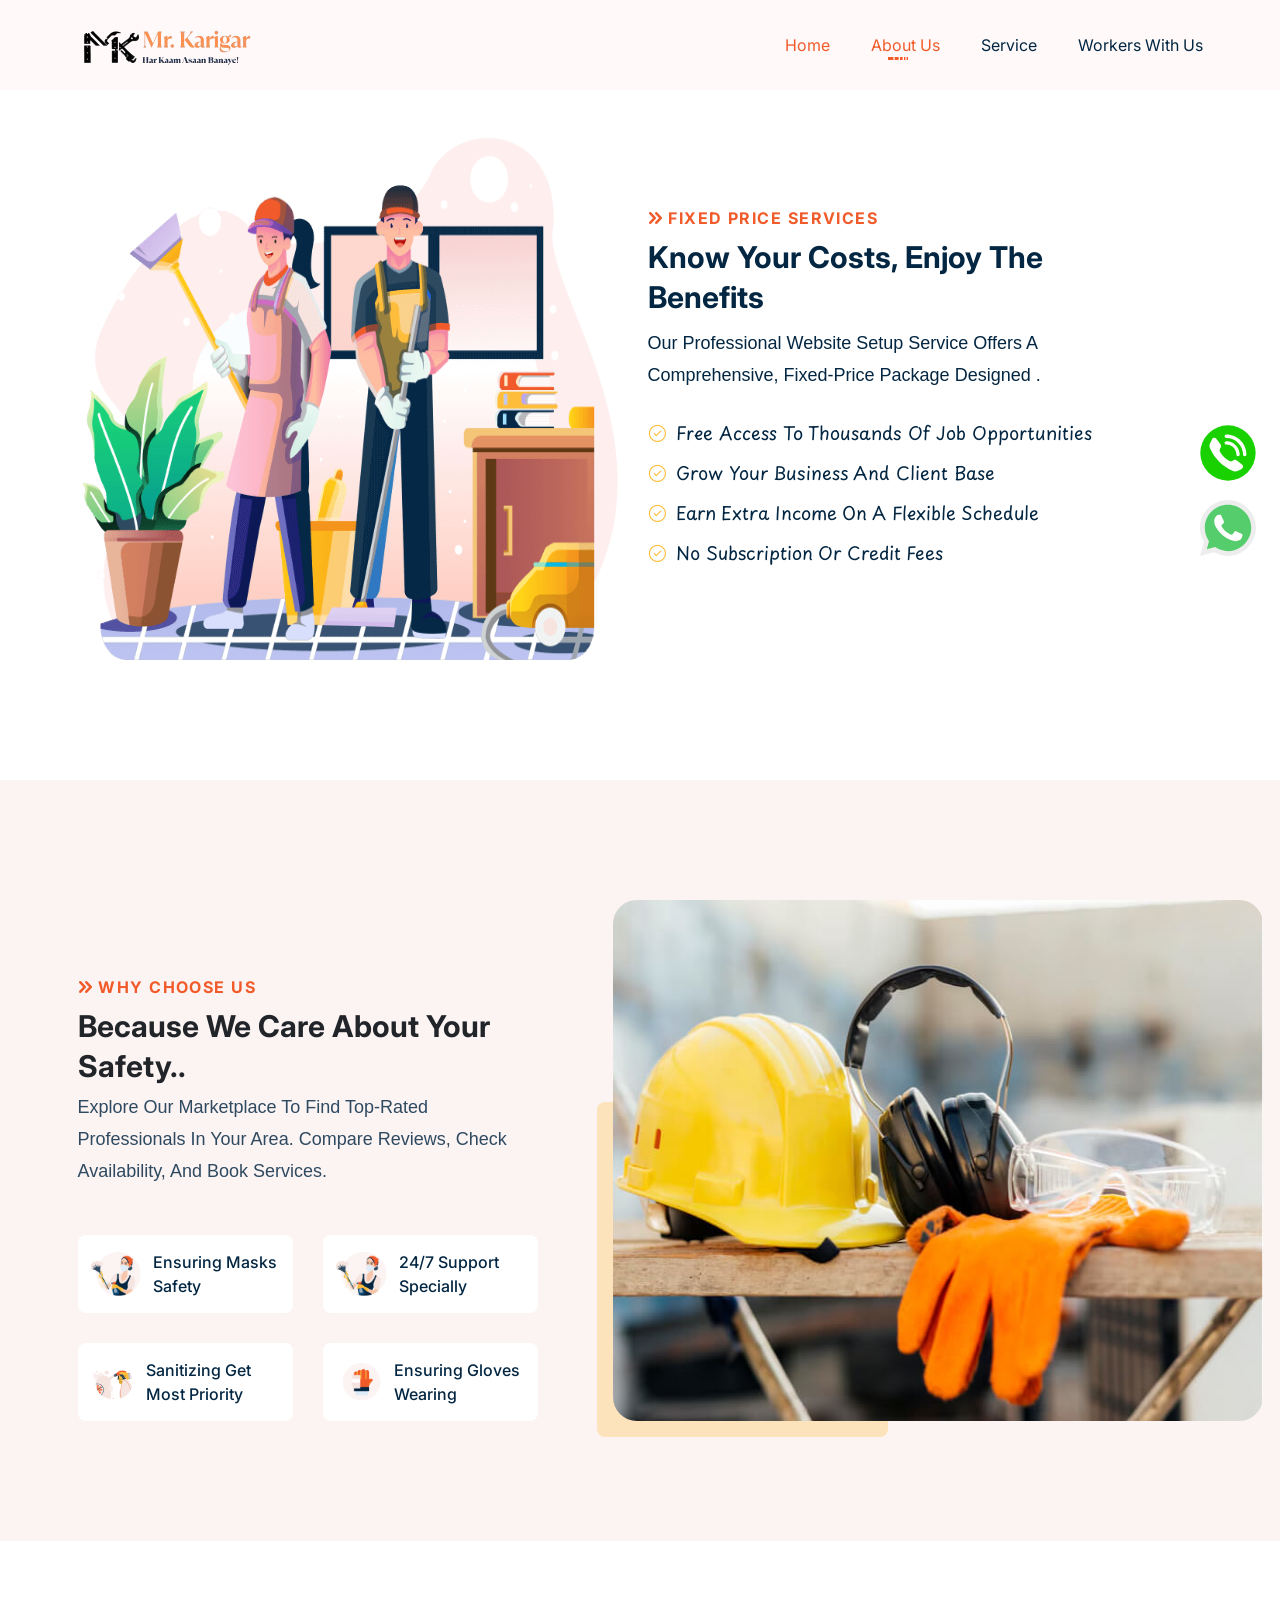
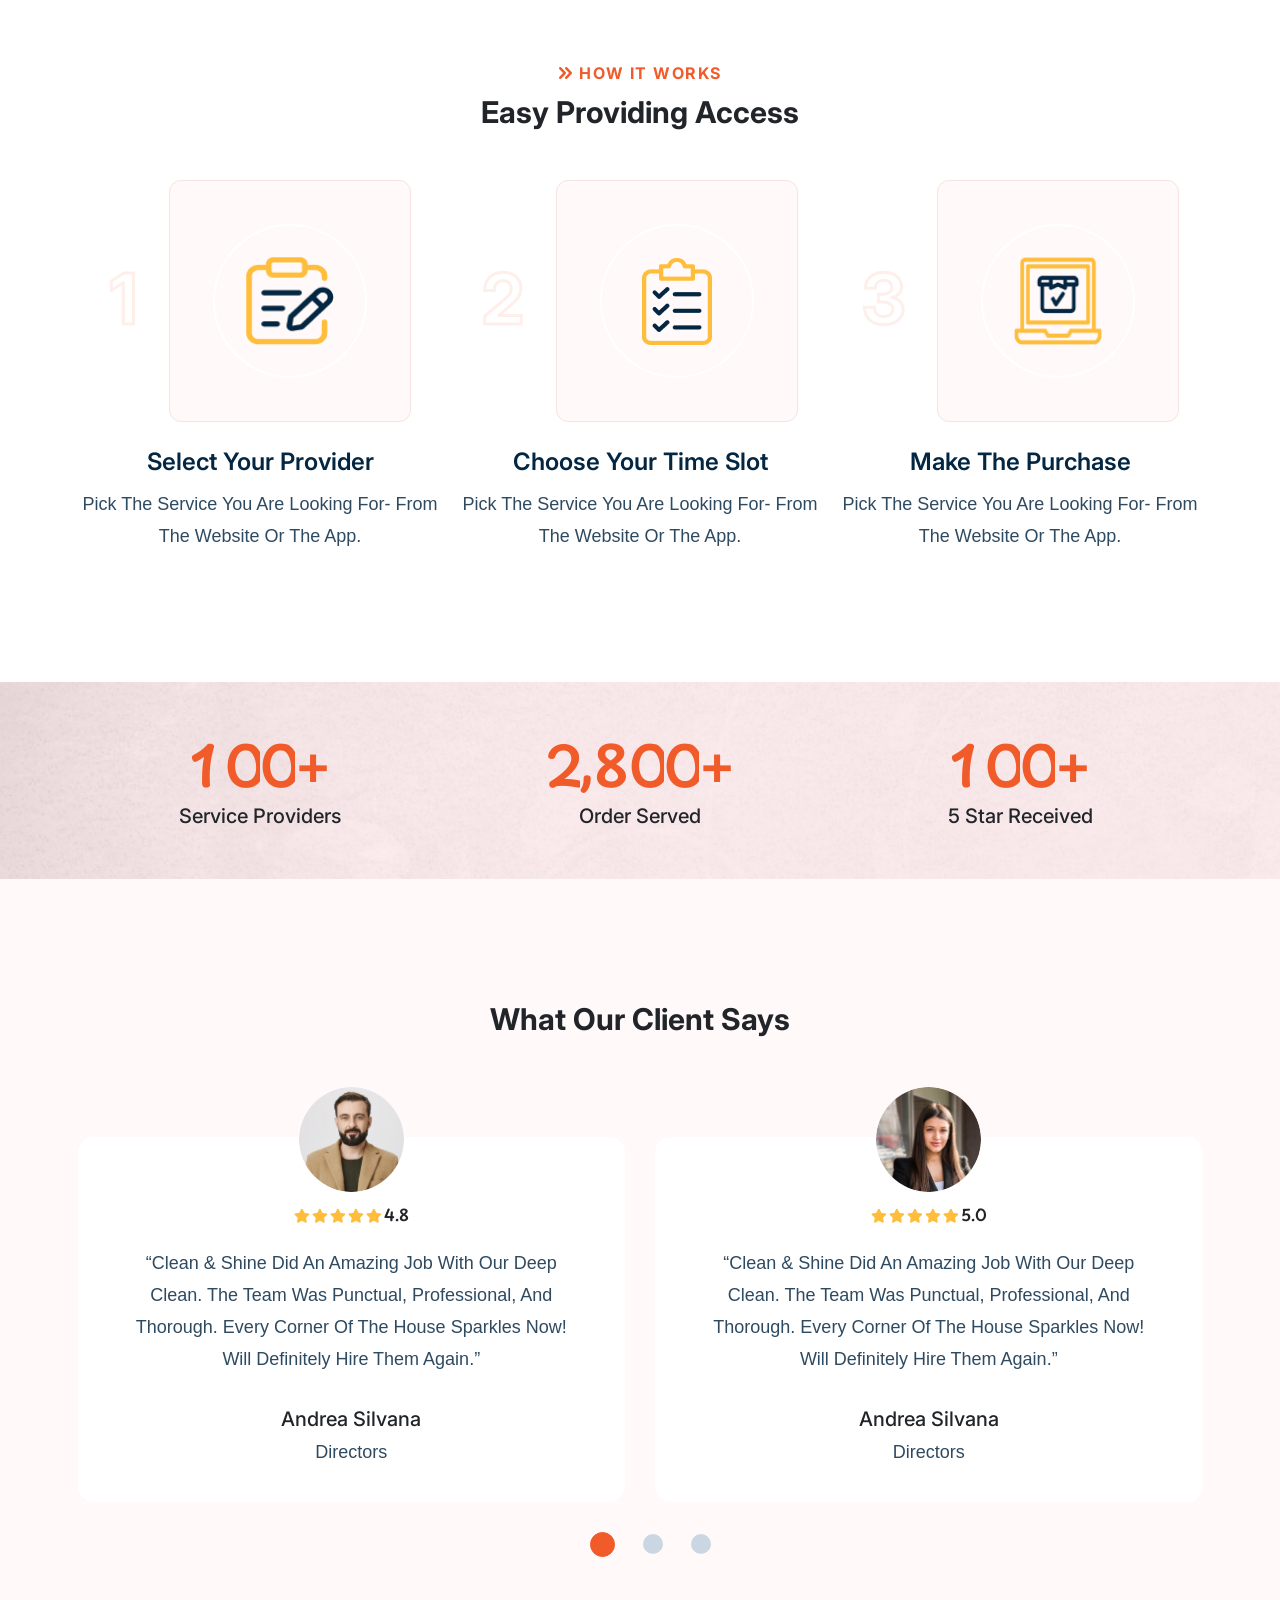
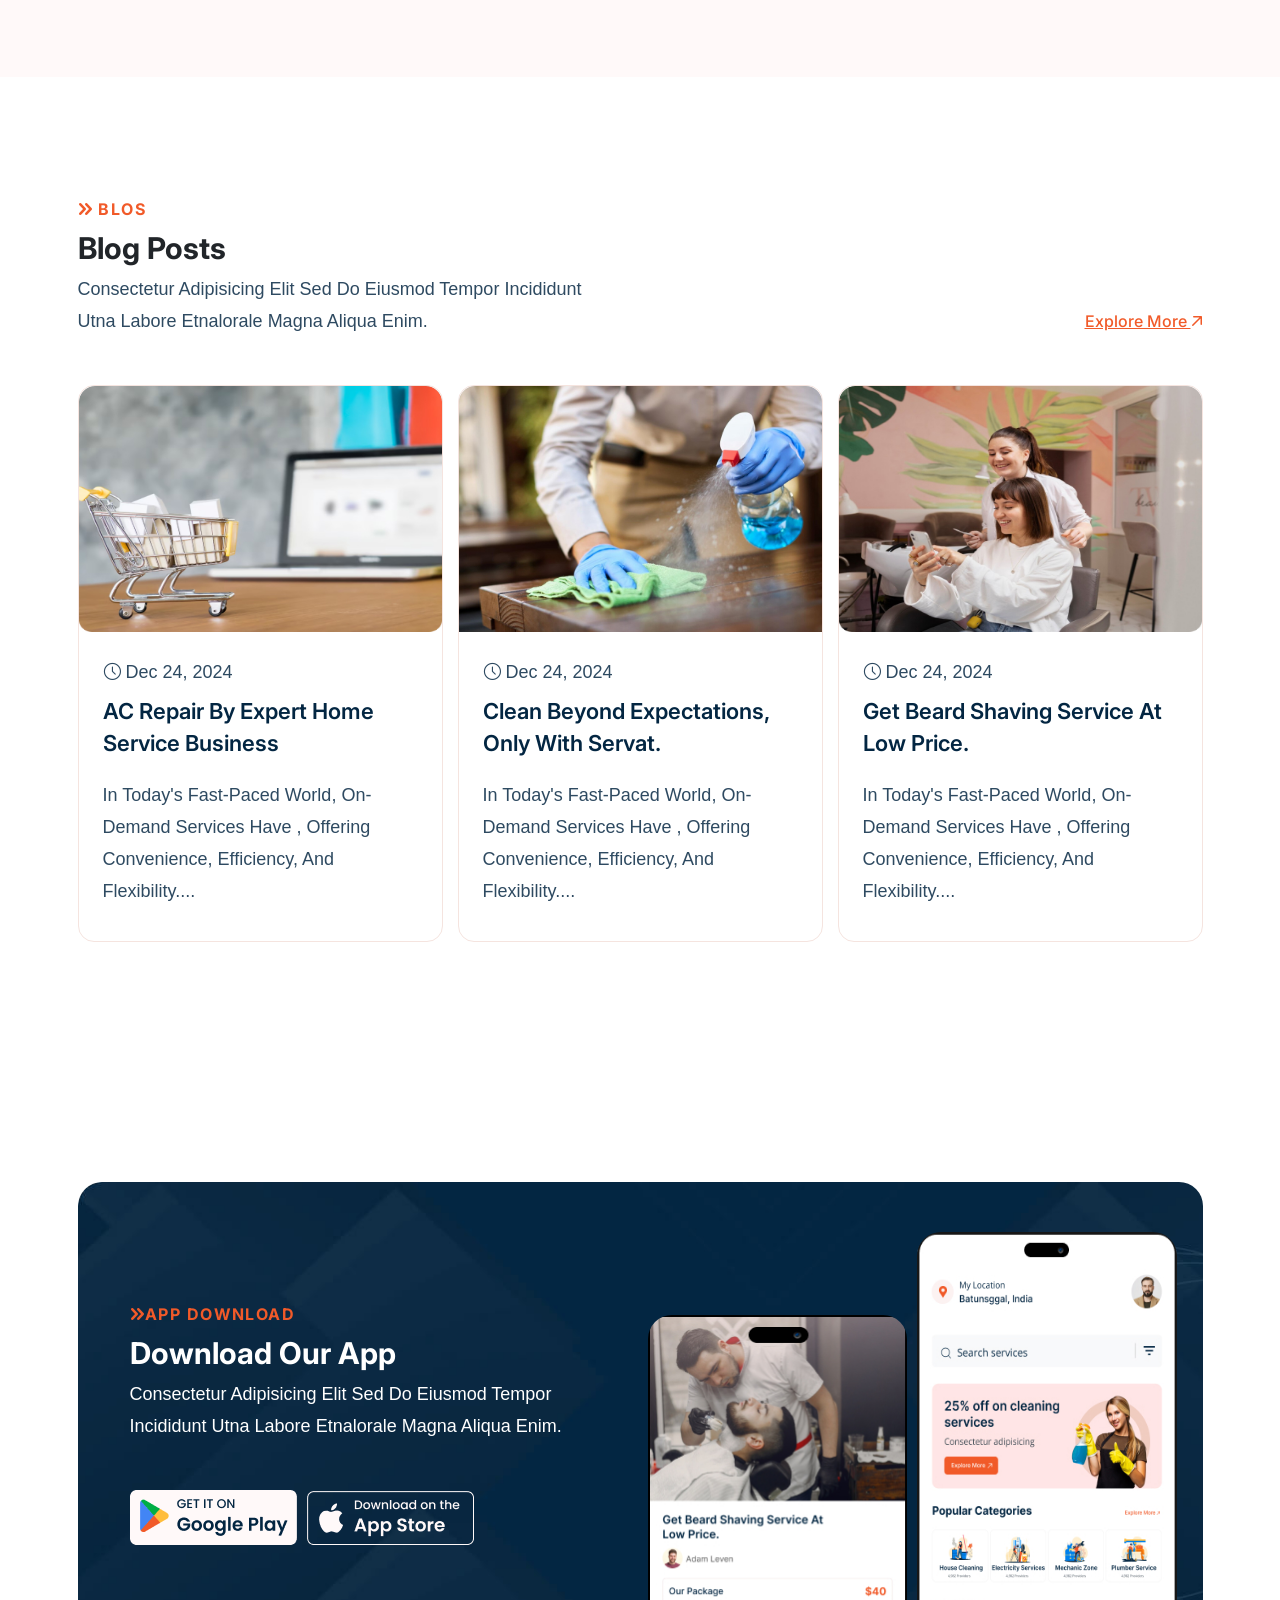
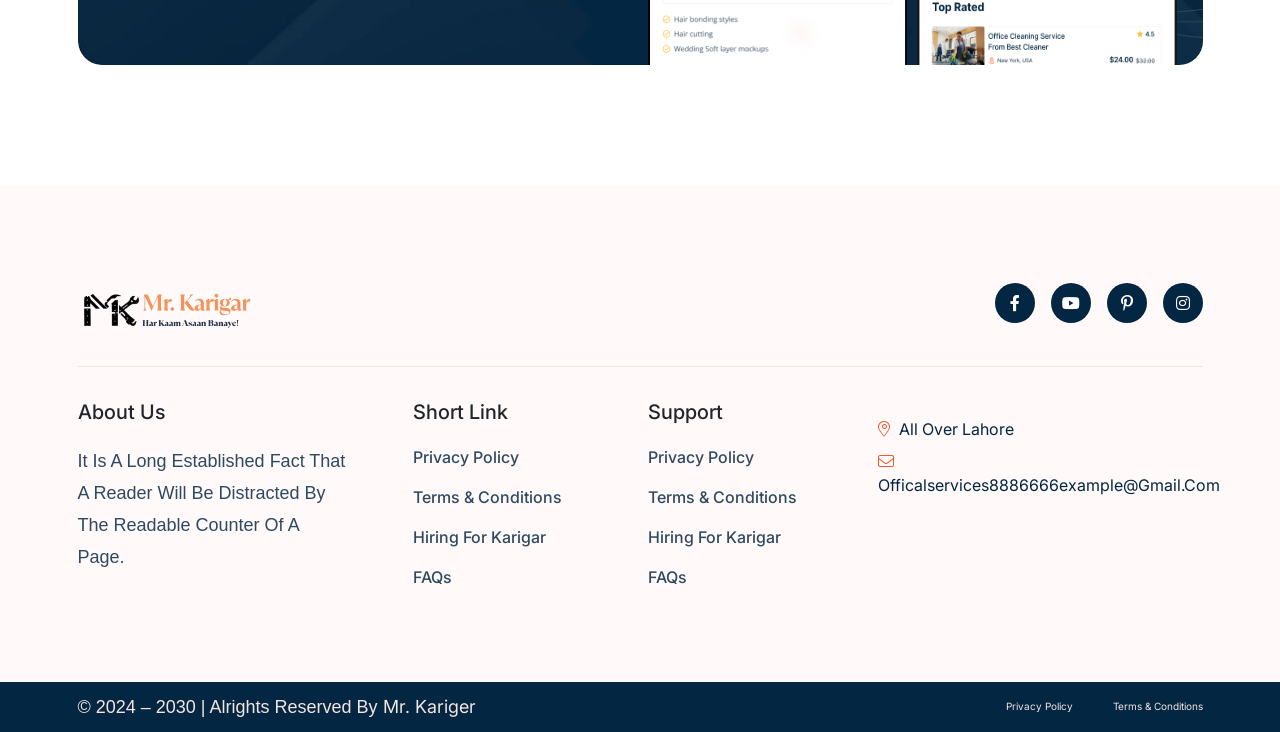
<file: about.html>
<!DOCTYPE html>
<html lang="en">

<head>
<meta charset="utf-8">
<meta http-equiv="X-UA-Compatible" content="IE=edge">
<meta name="viewport" content="width=device-width, initial-scale=1.0">


<!-- Title  -->
<meta name="viewport" content="width=device-width, initial-scale=1.0">
<title>Mr karigar - Home Repair & Maintenance Services provider</title>
<meta name="title" content="Mr karigar - Home Repair & Maintenance Services provider" />

<!-- facebook  -->
<!-- <meta name="facebook-domain-verification" content="zosc7c4auskao64zhaoni64q1h3llz" /> -->
<!-- Ahref  -->
<!-- <meta name="ahrefs-site-verification" content="588331d6a95bd38c54b1340ef8190735e0e741e0af82ae3fe4700caad9106a68"> -->

<!-- description -->
<meta name="description" content="Mr Karigar From fixing a leakage or rewiring your home, our verified technicians handle it all with care. Whether it's plumbing, electrical work, AC service, or handyman tasks, Mr. Karigar is always ready to help—just a call away" />


<meta name="HandheldFriendly" content="True">
<meta name="MobileOptimized" content="320">
<meta http-equiv="cleartype" content="on" />

 <!---------------------------------------------
                Open Graph Tags
 ---------------------------------------------->
 <!-- Title  -->
 <meta property="og:locale" content="en_US" />
 <meta property="og:type" content="website" />
 <meta property="og:title" content="Mr karigar - Home Repair & Maintenance Services provider" />
  <!-- description -->
<meta property="og:description" content="Mr Karigar From fixing a leakage or rewiring your home, our verified technicians handle it all with care. Whether it's plumbing, electrical work, AC service, or handyman tasks" />

<meta property="og:url" content="https://www.mrkarigar.pk" />
<meta property="og:site_name" content="Kam Kaj" />
<!-- <meta property="og:image" content="https://www.mrkarigar.pk/Content/images/offer/og-image.png"> -->

<!-- twitter  -->
<meta name="twitter:title" content="Home Maintenance Services  | Home Repair Services - Kam Kaj" />
<meta name="twitter:description" content="Mr Karigar From fixing a leakage or rewiring your home, our verified technicians handle it all with care. Whether it's plumbing, electrical work, AC service, or handyman tasks" />
<!-- <meta name="twitter:image" content="https://www.mrkarigar.pk/Content/images/offer/og-image.png" /> -->
<meta name="twitter:site" content="https://www.mrkarigar.pk" />
<meta name="twitter:card" content="summary" />

<meta name="robots" content="index, follow">
<link rel="canonical" href="https://www.mrkarigar.pk/" />

    <!-- Organization Schema Implementation on home page -->
    <script type="application/ld+json">
        { "@context" : "http://schema.org",
        "@type": "Organization",
        "name": "MrKarigar",
        "legalName" : "//",
        "url": "https://www.mrkarigar.com",
        "logo": "https://www.mrkarigar.pk/Content/images/mrkarigar/logo.png",
        "sameAs" : [
        "https://www.facebook.com/people/Mr-Karigar/61572976992274/",
        <!-- "https://twitter.com/mrkarigar110", -->
        "https://www.youtube.com/@MrKarigarofficial",
        "https://www.instagram.com/mrkarigarofficial",
        "https://www.pinterest.com/MrKarigarofficial/"],
        "contactPoint" : [
        {
        "@type" : "ContactPoint",
        "telephone" : "+92-313-3240022",
        "contactType" : "Sales"
        }] ,
        "location": {
        "@type": "Place",
        "address": {
        "@type": "PostalAddress",
        "streetAddress": "149 R2 Block Johar Town Lahore",
        "addressLocality": "Lahore",
        "postalCode": "54000. ",
        "addressCountry": "Pakistan"
        }
        }}
    </script>

    <!-- Google Tag Manager -->

   <!-- Google tag (gtag.js) -->
    <script async src="https://www.googletagmanager.com/gtag/js?id=G-YXNWWSH4XN"></script>
    <script>
    window.dataLayer = window.dataLayer || [];
    function gtag(){dataLayer.push(arguments);}
    gtag('js', new Date());

    gtag('config', 'G-YXNWWSH4XN');
    </script>


<!-- Stylesheets -->
<link href="assets/css/style.css" rel="stylesheet">

<link rel="shortcut icon" href="assets/images/favicon.png" type="image/x-icon">
<link rel="icon" href="assets/images/favicon.png" type="image/x-icon">


</head>

<body>
    
<a target="_blank" href="https://api.whatsapp.com/send?phone=%2B923001078050&amp;text=MR.+Karigar+service+provider" id="whatsapp-button" style="position: fixed; right: 24px; width: 56px; z-index: 999; top: 500px;"><img style="width:100%;" src="[data-uri]" alt="WhatsApp-image"></a>

<a target="_blank" href="tel:+923001078050&amp;text=MR.+Karigar+service+provider" id="whatsapp-button" style="position: fixed; right: 24px; width: 56px; z-index: 999; top: 425px;"><img style="width:100%;" src="./assets/images/icons/phone-6015.svg" alt="Phone-image"></a>

    <div class="page-wrapper">

        

        <!-- header -->
        <header class="main-header header-style-two">

            <!-- Header Lower -->
            <div class="header-lower">
                <div class="container">
                    <div class="inner-container d-flex align-items-center justify-content-between">        
                        <div class="header-left-column">
                            <div class="logo-box">
                                <div class="logo"><a href="index.html"><img src="assets/images/logo.png" alt="logo"></a></div>
                            </div>
                        </div>
                        <div class="header-center-column">
                            <div class="nav-outer">
                                <div class="mobile-nav-toggler"><img src="assets/images/icons/icon-bar.png" alt="icon"></div>
                                <nav class="main-menu navbar-expand-md navbar-light">
                                    <div class="collapse navbar-collapse show clearfix" id="navbarSupportedContent">
                                        <ul class="navigation">
                                           
                                            <li><a href="index.html" class="active">Home </a></li>
                                            <li><a href="about.html">About Us</a></li>   
                                           
                                            <li><a href="services.html">Service</a></li>
                                            
                                            <li><a href="worker.html">Workers With Us</a></li>                                      

                                        </ul>
                                    </div>
                                </nav>
                            </div>
                        </div>
                       
                    </div>
                </div>
            </div>
            <!-- Header Lower -->

            <!-- sticky header -->
            <div class="sticky-header">
                <div class="header-upper">
                    <div class="container">
                        <div class="inner-container d-flex align-items-center justify-content-between">
                            <div class="left-column d-flex align-items-center">
                                <div class="logo-box">
                                    <div class="logo"><a href="index.html"><img src="assets/images/logo.png" alt="logo"></a></div>
                                </div>
                            </div>

                            <div class="nav-outer gap-5 d-flex align-items-center">
                                <div class="mobile-nav-toggler"><img src="assets/images/icons/icon-bar.png" alt="icon"></div>
                                <nav class="main-menu navbar-expand-md navbar-light"></nav>
                            </div>
                            
                        </div>
                    </div>
                </div>
            </div>
            <!-- sticky header -->

            <!-- mobile menu -->
            <div class="mobile-menu">
                <div class="menu-backdrop"></div>
                <div class="close-btn"><span class="fal fa-times"></span></div>
                
                <nav class="menu-box">
                    <div class="nav-logo"><a href="index.html"><img src="assets/images/logo.png" alt="logo"></a></div>
                    <div class="menu-outer">
                        <!--Here Menu Will Come Automatically Via Javascript / Same Menu as in Header-->
                    </div>
                    <!--Social Links-->
                    <div class="social-links">
                        <ul class="clearfix">
                            <li><a href="https://www.facebook.com/profile.php?id=61572976992274" aria-label="facebook"><i class="fa-brands fa-facebook-f"></i></a></li>
                            <li><a href="https://www.youtube.com/@MrKarigarofficial" aria-label="youtube"><i class="fab fa-youtube"></i></a></li>
                            <li><a href="https://www.pinterest.com/MrKarigarofficial/_profile/" aria-label="pinterest"><i class="fab fa-pinterest-p"></i></a></li>
                            <li><a href="https://www.instagram.com/mrkarigarofficial/" aria-label="instagram"><i class="fa-brands fa-instagram"></i></a></li>
                        </ul>
                    </div>
                </nav>
            </div>

        </header>
        <!-- header -->

      
        

        <!-- Rewards three -->
        <section class="rewards-three">
            <div class="container">
                <div class="row">
                    <div class="col-lg-6">
                        <div class="rewards-righter-container">
                            <div class="rewards-righter-image">
                                <img src="assets/images/resource/reward-3.png" alt="image">
                            </div>
                        </div>
                    </div>
                    <div class="col-lg-6">
                        <div class="rewards-left-container">
                            <div class="rewards-left-container-inner">
                                <div class="common-title mb_30">
                                    <h6 class="common-sub-title"><i class="fa-solid fa-angles-right"></i> FIXED PRICE SERVICES</h6>
                                    <h3>Know Your Costs, Enjoy the Benefits</h3>
                                    <p>Our Professional Website Setup service offers a comprehensive, fixed-price package designed .</p>
                                </div>
                                <div class="rewards-left-list">
                                    <ul>
                                        <li><i class="fa-sharp fa-light fa-circle-check"></i> Free access to thousands of job opportunities</li>
                                        <li><i class="fa-sharp fa-light fa-circle-check"></i> Grow your business and client base</li>
                                        <li><i class="fa-sharp fa-light fa-circle-check"></i> Earn extra income on a flexible schedule</li>
                                        <li><i class="fa-sharp fa-light fa-circle-check"></i> No subscription or credit fees</li>
                                    </ul>
                                </div>
                                <!-- <div class="reward-btn">
                                    <a href="workers-profile.html" class="btn-1">More Details <i class="icon-arrow-1"></i></a>
                                </div> -->
                            </div>
                        </div>
                    </div>
                </div>
            </div>
        </section>
        <!-- Rewards three -->

        
        <!-- choose -->
        <section class="choose">
            <div class="container">
                <div class="row">
                    <div class="col-lg-5">
                        <div class="choose-left-container">
                            <div class="choose-left-container-inner">
                                <div class="common-title">
                                    <h6 class="common-sub-title"><i class="fa-solid fa-angles-right"></i> WHY CHOOSE US</h6>
                                    <h3>Because we care about your safety..</h3>
                                    <p class="mb-0">Explore our marketplace to find top-rated professionals in your area. Compare reviews, check availability, and book services.</p>
                                </div>
                                <div class="choose-left-widget-container">
                                    <div class="choose-left-widget">
                                        <div class="choose-left-image">
                                            <img src="assets/images/shape/choose-1.png" alt="image">
                                        </div>
                                        <div class="choose-left-title">
                                            <a href="service-details.html">Ensuring Masks Safety</a>
                                        </div>
                                    </div>
                                    <div class="choose-left-widget">
                                        <div class="choose-left-image">
                                            <img src="assets/images/shape/choose-1.png" alt="image">
                                        </div>
                                        <div class="choose-left-title">
                                            <a href="service-details.html">24/7 Support Specially </a>
                                        </div>
                                    </div>
                                </div>
                                <div class="choose-left-widget-container">
                                    <div class="choose-left-widget">
                                        <div class="choose-left-image">
                                            <img src="assets/images/shape/choose-3.png" alt="image">
                                        </div>
                                        <div class="choose-left-title">
                                            <a href="service-details.html">Sanitizing Get Most Priority</a>
                                        </div>
                                    </div>
                                    <div class="choose-left-widget">
                                        <div class="choose-left-image">
                                            <img src="assets/images/shape/choose-4.png" alt="image">
                                        </div>
                                        <div class="choose-left-title">
                                            <a href="service-details.html">Ensuring Gloves Wearing</a>
                                        </div>
                                    </div>
                                </div>
                            </div>
                        </div>
                    </div>

                    <div class="col-lg-7">
                        <div class="choose-right-container">
                            <div class="choose-blank"></div>
                       
                            <div class="choose-right-image">
                                <img src="assets/images/resource/security-left-image.jpg" alt="image">
                            </div>
                        </div>
                    </div>
                </div>
            </div>
        </section>
        <!-- choose -->

         <!-- works two -->
         <section class="works works-two">
            <div class="container">
                <div class="common-title text-center">
                    <h6 class="common-sub-title"><i class="fa-solid fa-angles-right"></i> HOW IT WORKS </h6>
                    <h3>Easy Providing Access</h3>
                </div>
                <div class="row">
                    <div class="col-lg-4 col-md-6">
                        <div class="works-single">
                            <div class="work-number">
                                <div class="number">
                                    <h2>1</h2>
                                </div>
                                <div class="work-two-icon-box">
                                    <div class="work-icon">
                                        <img src="assets/images/icons/work-4.png" alt="icon">
                                    </div>
                                </div>
                            </div>
                            <div class="work-content">
                                <a href="workers-profile.html">Select Your Provider</a>
                                <p>Pick the service you are looking for- from the website or the app.</p>
                            </div>
                        </div>
                    </div>
                    <div class="col-lg-4 col-md-6">
                        <div class="works-single">
                            <div class="work-number">
                                <div class="number">
                                    <h2>2</h2>
                                </div>
                                <div class="work-two-icon-box">
                                    <div class="work-icon">
                                        <img src="assets/images/icons/work-5.png" alt="icon">
                                    </div>
                                </div>
                            </div>
                            <div class="work-content">
                                <a href="workers-profile.html">Choose Your Time Slot</a>
                                <p>Pick the service you are looking for- from the website or the app.</p>
                            </div>
                        </div>
                    </div>
                    <div class="col-lg-4 col-md-6">
                        <div class="works-single">
                            <div class="work-number">
                                <div class="number">
                                    <h2>3</h2>
                                </div>
                                <div class="work-two-icon-box">
                                    <div class="work-icon">
                                        <img src="assets/images/icons/work-6.png" alt="icon">
                                    </div>
                                </div>
                            </div>
                            <div class="work-content">
                                <a href="workers-profile.html">Make The Purchase</a>
                                <p>Pick the service you are looking for- from the website or the app.</p>
                            </div>
                        </div>
                    </div>
                </div>
            </div>
        </section>
        <!-- works two-->


        <!-- counter two -->
        <section class="counter-two">
            <div class="bg-layer" style="background: url('assets/images/background/counter-two-bg.jpg');"></div>
            <div class="container">
                <div class="row">
                    <div class="col-lg-4 col-md-4">
                        <div class="counter-two-content">
                            <div class="counter-single-inner">
                                <div class="odometer-box">
                                    <h2 class="odometer" data-count="100">00</h2>
                                    <h2 class="odometer-text">+</h2>
                                </div>
                                <h2>Service Providers</h2>
                            </div>
                        </div>
                    </div>
                    <div class="col-lg-4 col-md-4">
                        <div class="counter-two-content">
                            <div class="counter-single-inner">
                                <div class="odometer-box">
                                    <h2 class="odometer" data-count="2800">00</h2>
                                    <h2 class="odometer-text">+</h2>
                                </div>
                                <h2>Order Served</h2>
                            </div>
                        </div>
                    </div>
                    <div class="col-lg-4 col-md-4">
                        <div class="counter-two-content">
                            <div class="counter-single-inner">
                                <div class="odometer-box">
                                    <h2 class="odometer" data-count="100">00</h2>
                                    <h2 class="odometer-text">+</h2>
                                </div>
                                <h2>5 Star Received</h2>
                            </div>
                        </div>
                    </div>
                </div>
            </div>
        </section>
        <!-- counter two -->

<!-- testimonial two -->
<section class="testimonial testimonial-two">
    <div class="container">
        <div class="common-title text-center">
            <!-- <h2 class="common-sub-title"><i class="fa-solid fa-angles-right"></i> TESTIMONIAL </h6> -->
            <h3>What Our Client Says</h3>
        </div>
        <div class="row">
            <div class="col-lg-12">
                <div class="testimonial-two-carousel">
                    <div class="swiper-container">
                        <div class="swiper two-item-carousel">
                            <div class="swiper-wrapper">
        
                                <div class="swiper-slide testimonial-slider-item">
                                    <div class="testimonial-two-single">
                                       <div class="testimonial-two-content">
                                            <div class="testimonial-two-image">
                                                <img src="assets/images/team/testimonial-02.png" alt="image">
                                            </div>
                                            <div class="rating">
                                                <ul>
                                                    <li><i class="fa-sharp fa-solid fa-star"></i></li>
                                                    <li><i class="fa-sharp fa-solid fa-star"></i></li>
                                                    <li><i class="fa-sharp fa-solid fa-star"></i></li>
                                                    <li><i class="fa-sharp fa-solid fa-star"></i></li>
                                                    <li><i class="fa-sharp fa-solid fa-star"></i></li>
                                                    <li>4.8</li>
                                                </ul>
                                            </div>
                                            <div class="testimonial-two-comments">
                                                <p>“Clean & Shine did an amazing job with our deep clean. The team was punctual, professional, and thorough. Every corner of the house sparkles now! Will definitely hire them again.”                                                        </p>
                                            </div>
                                            <div class="testimonial-two-info">
                                                <h2>Andrea Silvana</h2>
                                                 <p>Directors</p>
                                            </div>
                                       </div>
                                    </div>
                                </div>

                                <div class="swiper-slide testimonial-slider-item">
                                    <div class="testimonial-two-single">
                                        <div class="testimonial-two-content">
                                             <div class="testimonial-two-image">
                                                 <img src="assets/images/team/testimonial-03.png" alt="image">
                                             </div>
                                             <div class="rating">
                                                 <ul>
                                                     <li><i class="fa-sharp fa-solid fa-star"></i></li>
                                                     <li><i class="fa-sharp fa-solid fa-star"></i></li>
                                                     <li><i class="fa-sharp fa-solid fa-star"></i></li>
                                                     <li><i class="fa-sharp fa-solid fa-star"></i></li>
                                                     <li><i class="fa-sharp fa-solid fa-star"></i></li>
                                                     <li>5.0</li>
                                                 </ul>
                                             </div>
                                             <div class="testimonial-two-comments">
                                                <p>“Clean & Shine did an amazing job with our deep clean. The team was punctual, professional, and thorough. Every corner of the house sparkles now! Will definitely hire them again.”</p>
                                             </div>
                                             <div class="testimonial-two-info">
                                                <h2>Andrea Silvana</h2>
                                                <p>Directors</p>
                                             </div>
                                        </div>
                                     </div>
                                </div>

                                <div class="swiper-slide testimonial-slider-item">
                                    <div class="testimonial-two-single">
                                        <div class="testimonial-two-content">
                                             <div class="testimonial-two-image">
                                                 <img src="assets/images/team/testimonial-02.png" alt="image">
                                             </div>
                                             <div class="rating">
                                                 <ul>
                                                     <li><i class="fa-sharp fa-solid fa-star"></i></li>
                                                     <li><i class="fa-sharp fa-solid fa-star"></i></li>
                                                     <li><i class="fa-sharp fa-solid fa-star"></i></li>
                                                     <li><i class="fa-sharp fa-solid fa-star"></i></li>
                                                     <li><i class="fa-sharp fa-solid fa-star"></i></li>
                                                     <li>5.0</li>
                                                 </ul>
                                             </div>
                                             <div class="testimonial-two-comments">
                                                <p>“Clean & Shine did an amazing job with our deep clean. The team was punctual, professional, and thorough. Every corner of the house sparkles now! Will definitely hire them again.”</p>
                                             </div>
                                             <div class="testimonial-two-info">
                                                <h2>Andrea Silvana</h2>
                                                <p>Directors</p>
                                             </div>
                                        </div>
                                     </div>
                                </div>
                                
                            </div>
                        </div>
                    </div>
                    <div class="slider__pagination"></div>
                </div>
            </div>
        </div>
    </div>
</section>
<!-- testimonial -->

        <!-- blog two -->
        <section class="blog-two">
            <div class="container">
                <div class="common-title-container">
                    <div class="common-title mb-0">
                        <h6 class="common-sub-title"><i class="fa-solid fa-angles-right"></i> BLOS</h6>
                        <h3>Blog posts</h3>
                        <p>Consectetur adipisicing elit sed do eiusmod tempor incididunt utna labore etnalorale magna aliqua enim.</p>
                    </div>
                    <a href="blog.html" class="underline-link">Explore More <i class="fa-solid fa-arrow-up-right"></i></a>
                </div>
                <div class="row">
                    <div class="col-lg-4 col-md-6">
                        <div class="blog-two-single">
                            <div class="blog-two-image">
                                <img src="assets/images/blog/blog-01.jpg" alt="image">
                            </div>
                            <div class="blog-two-content">
                                <span><i class="fa-light fa-clock"></i> Dec 24, 2024</span>
                                <a href="blog-details.html">AC Repair By Expert Home Service Business</a>
                                <p>In today's fast-paced world, on-demand services have , offering convenience, efficiency, and flexibility....</p>
                            </div>
                        </div>
                    </div>
                    <div class="col-lg-4 col-md-6">
                        <div class="blog-two-single">
                            <div class="blog-two-image">
                                <img src="assets/images/blog/blog-07.jpg" alt="image">
                            </div>
                            <div class="blog-two-content">
                                <span><i class="fa-light fa-clock"></i> Dec 24, 2024</span>
                                <a href="blog-details.html">Clean Beyond Expectations, Only with Servat.</a>
                                <p>In today's fast-paced world, on-demand services have , offering convenience, efficiency, and flexibility....</p>
                            </div>
                        </div>
                    </div>
                    <div class="col-lg-4 col-md-6">
                        <div class="blog-two-single">
                            <div class="blog-two-image">
                                <img src="assets/images/blog/blog-03.jpg" alt="image">
                            </div>
                            <div class="blog-two-content">
                                <span><i class="fa-light fa-clock"></i> Dec 24, 2024</span>
                                <a href="blog-details.html">Get Beard Shaving Service At Low Price.</a>
                                <p>In today's fast-paced world, on-demand services have , offering convenience, efficiency, and flexibility....</p>
                            </div>
                        </div>
                    </div>
                </div>
            </div>
        </section>
        <!-- blog two -->


<!-- app -->
<section class="app">
    <div class="container">
        <div class="app-container">
            <div class="bg-layer" style="background: url('assets/images/background/app-bg.jpg');"></div>
            <div class="row">
                <div class="col-lg-6">
                    <div class="app-left-container">
                        <div class="common-title">
                            <h6 class="common-sub-title"><i class="fa-solid fa-angles-right"></i>APP DOWNLOAD </h6>
                            <h3>Download Our App</h3>
                            <p>Consectetur adipisicing elit sed do eiusmod tempor incididunt utna labore etnalorale magna aliqua enim.</p>
                        </div>
                        <div class="app-icon">
                            <a href="#0"><img src="assets/images/icons/andro.png" alt="app"></a>
                            <a href="#0"><img src="assets/images/icons/mac.png" alt="app"></a>
                        </div>
                    </div>
                </div>
                <div class="col-lg-6">
                    <div class="app-right-container">
                        <div class="app-right-image">
                            <img src="assets/images/resource/app-1.jpg" alt="image">
                            <img src="assets/images/resource/app-2.jpg" alt="image">
                        </div>
                    </div>
                </div>
            </div>
        </div>
    </div>
</section>
<!-- app -->

        <!-- footer -->
        <footer id="footer" class="main-footer footer-one">
            <div class="container">
                <div class="footer-top">
                    <div class="footer-top-logo">
                        <img src="assets/images/logo.png" alt="logo">
                    </div>
                    <div class="social-media">
                        <ul>
                            <li><a href="https://www.facebook.com/profile.php?id=61572976992274" aria-label="facebook"><i class="fa-brands fa-facebook-f"></i></a></li>
                            <li><a href="https://www.youtube.com/@MrKarigarofficial" aria-label="youtube"><i class="fab fa-youtube"></i></a></li>
                            <li><a href="https://www.pinterest.com/MrKarigarofficial/_profile/" aria-label="pinterest"><i class="fab fa-pinterest-p"></i></a></li>
                            <li><a href="https://www.instagram.com/mrkarigarofficial/" aria-label="instagram"><i class="fa-brands fa-instagram"></i></a></li>
                        </ul>
                    </div>
                </div>
                <div class="footer-widget-container">
                    <div class="row">  
                        <div class="col-xl-3 col-lg-4 col-md-6">
                            <div class="footer-widget about-widget">
                                <div class="about-widget-inner">
                                    <h6 class="footer-widget-title">About us</h6>
                                    <p>
                                        It is a long established fact that a reader will be distracted by the readable counter of a page.
                                    </p>
                                </div>
                            </div>
                        </div>
                        <div class="col-xl-3  col-lg-4  col-md-4">
                            <div class="footer-widget company-widget">
                                <div class="company-widget-inner">
                                    <h6 class="footer-widget-title">short link</h6>
                                    <ul class="footer-widget-list">
                                        <li><a href="error.html">Privacy Policy</a></li>
                                        <li><a href="error.html">Terms & Conditions </a></li>
                                        <li><a href="worker.html">hiring for Karigar</a></li>
                                        <li><a href="error.html">FAQs</a></li>
                                        <!-- <li><a href="error.html">Verify</a></li> -->
                                    </ul>
                                </div>
                            </div>
                        </div>
                        <div class="col-xl-2 col-lg-4  col-md-2">
                            <div class="footer-widget support-widget">
                                <div class="support-widget-inner">
                                    <h6 class="footer-widget-title">Support</h6>
                                    <ul class="footer-widget-list">
                                        <li><a href="error.html">Privacy Policy</a></li>
                                        <li><a href="error.html">Terms & Conditions </a></li>
                                        <li><a href="worker.html">hiring for Karigar</a></li>
                                        <li><a href="error.html">FAQs</a></li>
                                        <!-- <li><a href="error.html">Verify</a></li> -->
                                    </ul>
                                </div>
                            </div>
                        </div>
                        <div class="col-xl-4 col-lg-6 col-md-8">
                            <div class="footer-widget newsletter-widget">
                                <div class="newsletter-widget-inner">
                                 
                                        <div class="footer-contact-info">
                                            <a href="#0"><i class="fa-light fa-location-dot"></i> all over Lahore</a>
                                            <a href="mailto:example@gmail.com"><i class="fa-light fa-envelope"></i> officalservices8886666example@gmail.com</a>
                                        </div>
                                    </div>
                                </div>
                            </div>
                        </div>
                    </div>
                </div>
            </div>
            <div class="footer-copyright">
                <div class="container">
                    <div class="footer-copyright-content">
                        <p> &copy; 2024 – 2030 | Alrights reserved By <a href="#0">Mr. Kariger</a></p>
                        <div class="footer-terms">
                            <a href="#0">Privacy Policy </a>
                            <a href="#0">Terms & Conditions</a>
                        </div>
                    </div>
                </div>
            </div>
        </footer>
        <!-- footer -->
        
    </div>


    <!--Scroll to top-->
	<div class="scroll-to-top">
		<div>
			<div class="scroll-top-inner">
				<div class="scroll-bar">
					<div class="bar-inner"></div>
				</div>
				<div class="scroll-bar-text">Go To Top</div>
			</div>
		</div>
	</div>
	<!-- Scroll to top end -->



    <script src="assets/js/jquery.min.js"></script>
    <script src="assets/js/bootstrap.min.js"></script>
    <script src="assets/js/select2.min.js"></script>
    <script src="assets/js/search-box.js"></script>
    <script src="assets/js/jquery.nice-select.min.js"></script>
    <script src="assets/js/appear.js"></script>
    <script src="assets/js/wow.js"></script>
    <script src="assets/js/TweenMax.min.js"></script>
    <script src="assets/js/odometer.min.js"></script>
    <script src="assets/js/swiper.min.js"></script>
    <script src="assets/js/parallax-scroll.js"></script>
    <script src="assets/js/jarallax.min.js"></script>
    <script src="assets/js/jquery.paroller.min.js"></script>
    <script src="assets/js/jquery.magnific-popup.min.js"></script>
    <script src="assets/js/isotope.js"></script>
    <script src="assets/js/flatpickr-min.js"></script>
    <script src="assets/js/socialSharing.js"></script>
    <script src="assets/js/script.js"></script>

</body>

</html>
</file>
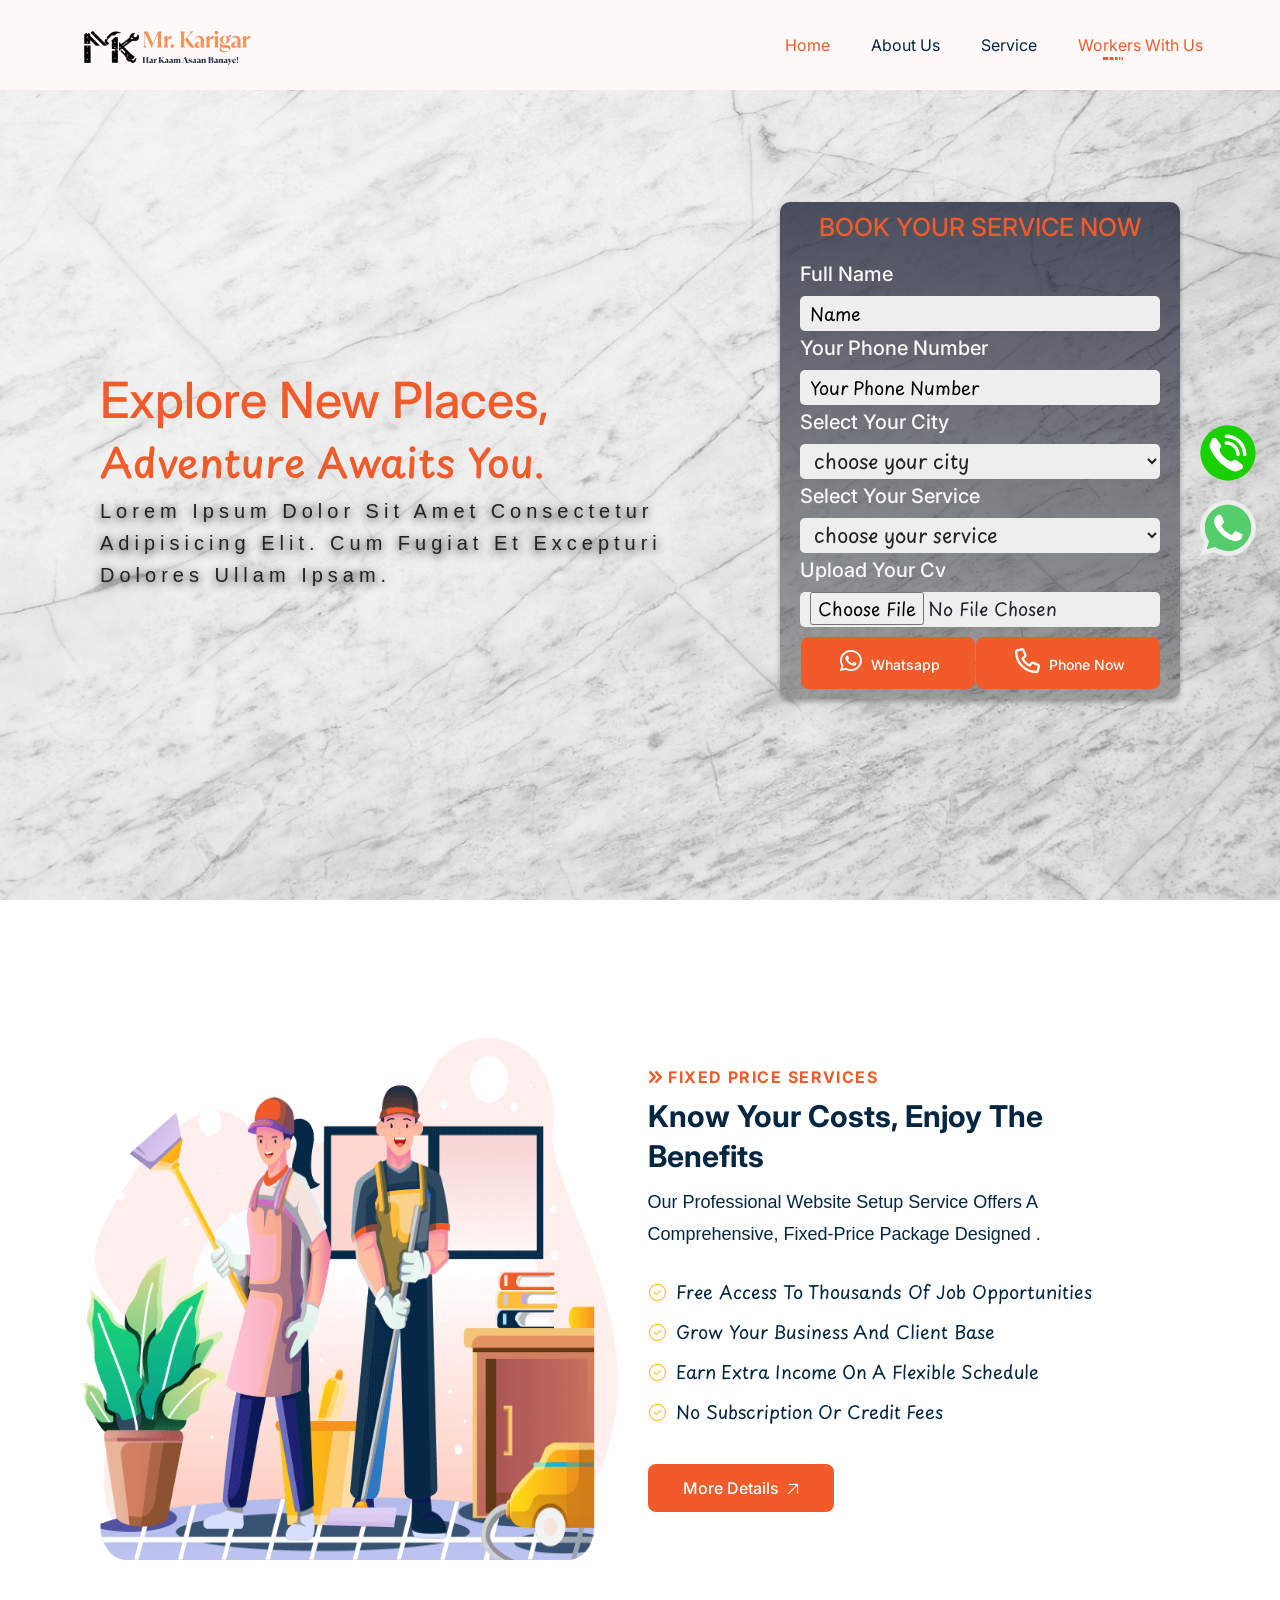
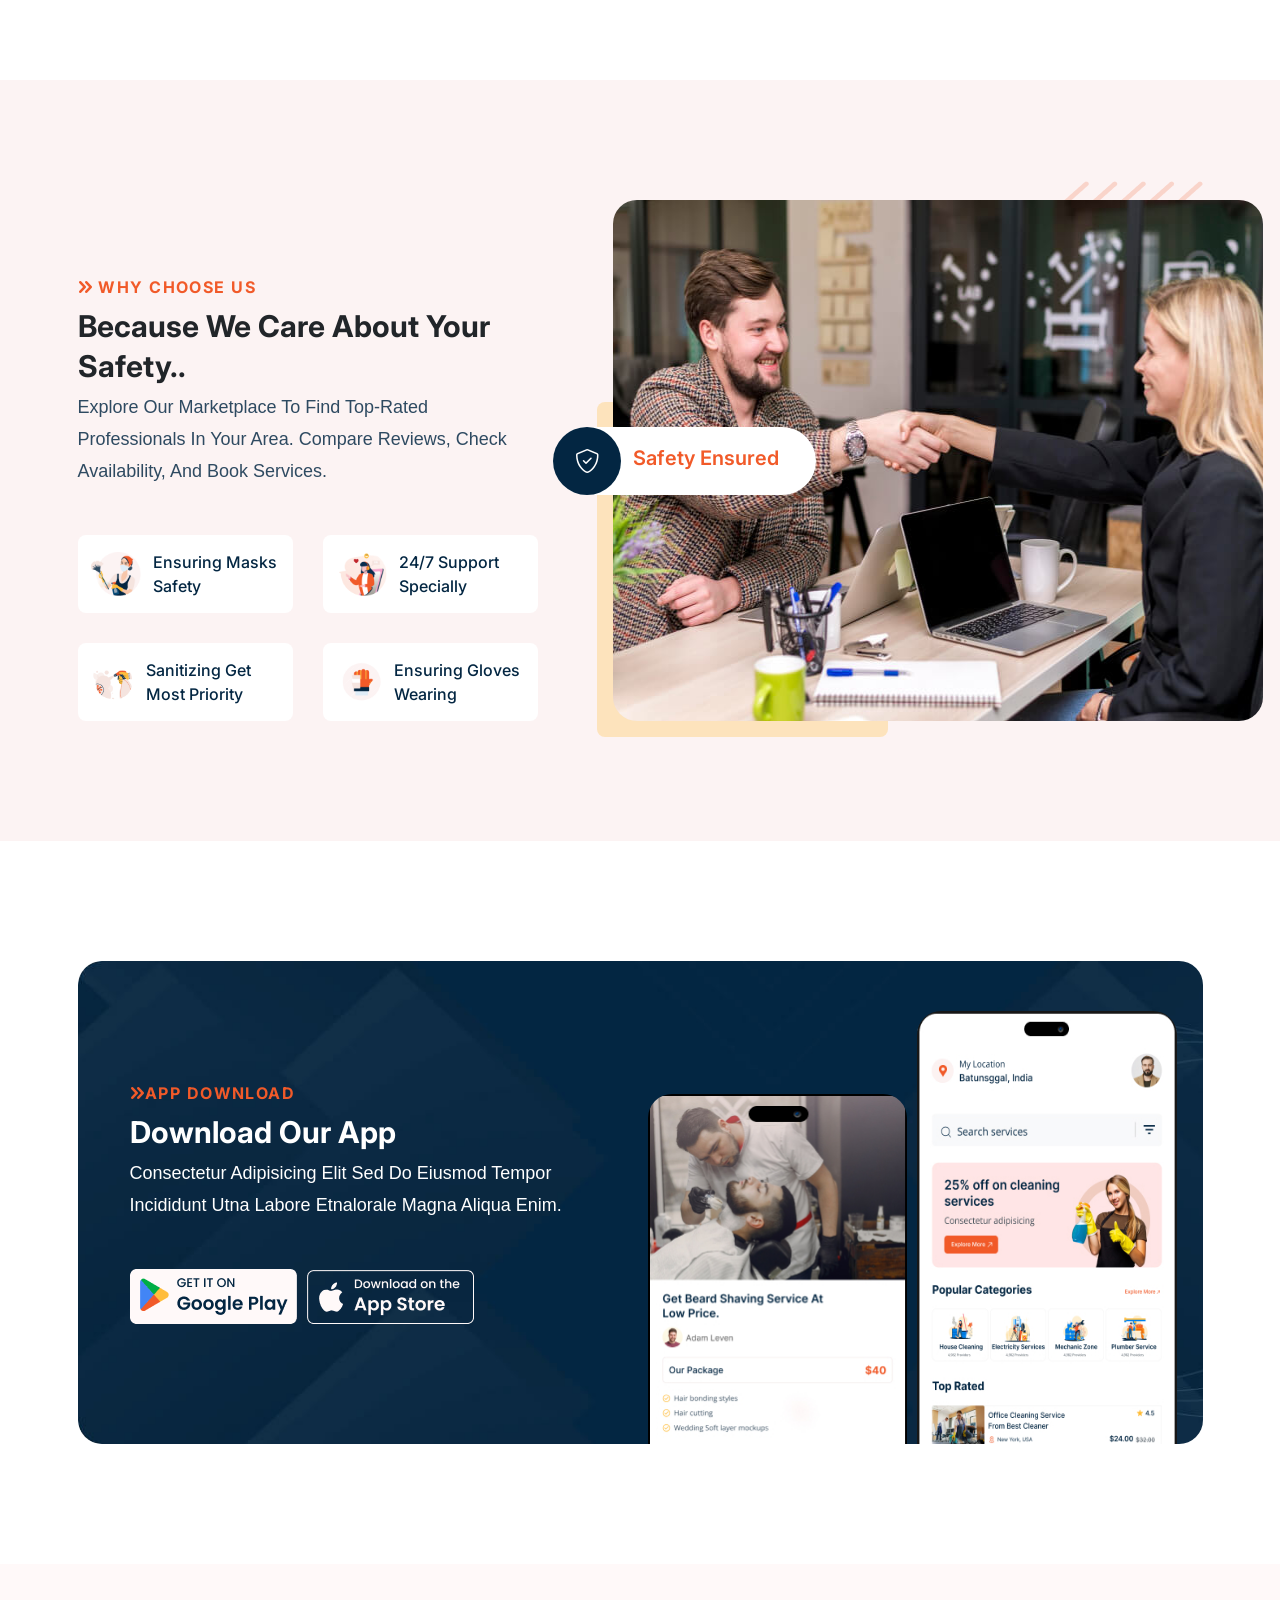
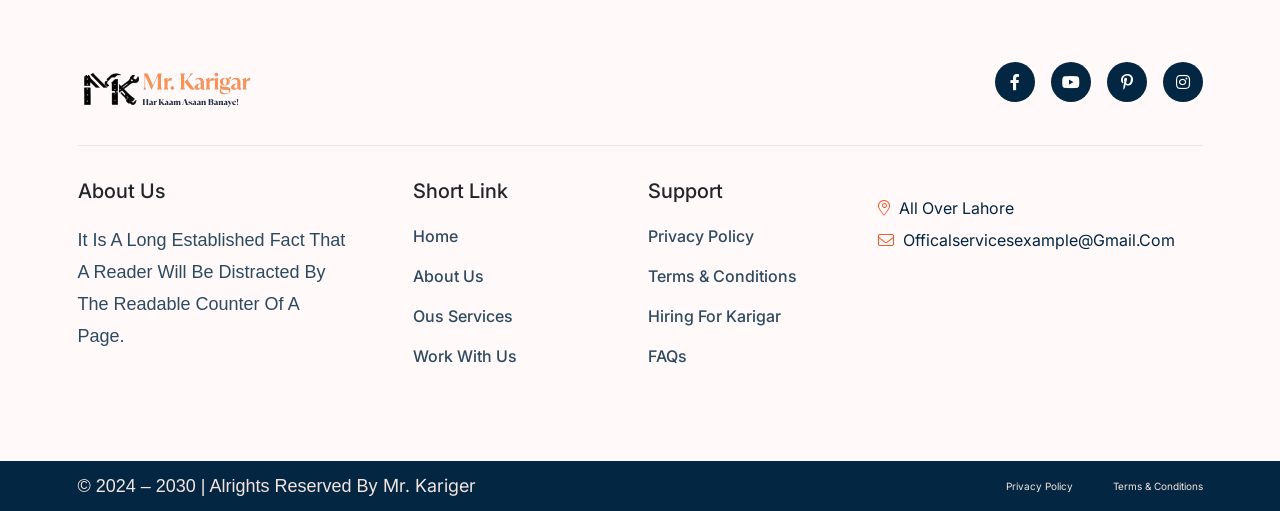
<file: worker.html>
<!DOCTYPE html>
<html lang="en">

<head>
<meta charset="utf-8">
<meta http-equiv="X-UA-Compatible" content="IE=edge">
<meta name="viewport" content="width=device-width, initial-scale=1.0">

<!-- Title  -->
<meta name="viewport" content="width=device-width, initial-scale=1.0">
<title>Mr karigar - Home Repair & Maintenance Services provider</title>
<meta name="title" content="Mr karigar - Home Repair & Maintenance Services provider" />

<!-- facebook  -->
<!-- <meta name="facebook-domain-verification" content="zosc7c4auskao64zhaoni64q1h3llz" /> -->
<!-- Ahref  -->
<!-- <meta name="ahrefs-site-verification" content="588331d6a95bd38c54b1340ef8190735e0e741e0af82ae3fe4700caad9106a68"> -->

<!-- description -->
<meta name="description" content="Mr Karigar From fixing a leakage or rewiring your home, our verified technicians handle it all with care. Whether it's plumbing, electrical work, AC service, or handyman tasks, Mr. Karigar is always ready to help—just a call away" />


<meta name="HandheldFriendly" content="True">
<meta name="MobileOptimized" content="320">
<meta http-equiv="cleartype" content="on" />

 <!---------------------------------------------
                Open Graph Tags
 ---------------------------------------------->
 <!-- Title  -->
 <meta property="og:locale" content="en_US" />
 <meta property="og:type" content="website" />
 <meta property="og:title" content="Mr karigar - Home Repair & Maintenance Services provider" />
  <!-- description -->
<meta property="og:description" content="Mr Karigar From fixing a leakage or rewiring your home, our verified technicians handle it all with care. Whether it's plumbing, electrical work, AC service, or handyman tasks" />

<meta property="og:url" content="https://www.mrkarigar.pk" />
<meta property="og:site_name" content="Kam Kaj" />
<!-- <meta property="og:image" content="https://www.mrkarigar.pk/Content/images/offer/og-image.png"> -->

<!-- twitter  -->
<meta name="twitter:title" content="Home Maintenance Services  | Home Repair Services - Kam Kaj" />
<meta name="twitter:description" content="Mr Karigar From fixing a leakage or rewiring your home, our verified technicians handle it all with care. Whether it's plumbing, electrical work, AC service, or handyman tasks" />
<!-- <meta name="twitter:image" content="https://www.mrkarigar.pk/Content/images/offer/og-image.png" /> -->
<meta name="twitter:site" content="https://www.mrkarigar.pk" />
<meta name="twitter:card" content="summary" />

<meta name="robots" content="index, follow">
<link rel="canonical" href="https://www.mrkarigar.pk/" />

    <!-- Organization Schema Implementation on home page -->
    <script type="application/ld+json">
        { "@context" : "http://schema.org",
        "@type": "Organization",
        "name": "MrKarigar",
        "legalName" : "//",
        "url": "https://www.mrkarigar.com",
        "logo": "https://www.mrkarigar.pk/Content/images/mrkarigar/logo.png",
        "sameAs" : [
        "https://www.facebook.com/people/Mr-Karigar/61572976992274/",
        <!-- "https://twitter.com/mrkarigar110", -->
        "https://www.youtube.com/@MrKarigarofficial",
        "https://www.instagram.com/mrkarigarofficial",
        "https://www.pinterest.com/MrKarigarofficial/"],
        "contactPoint" : [
        {
        "@type" : "ContactPoint",
        "telephone" : "+92-313-3240022",
        "contactType" : "Sales"
        }] ,
        "location": {
        "@type": "Place",
        "address": {
        "@type": "PostalAddress",
        "streetAddress": "149 R2 Block Johar Town Lahore",
        "addressLocality": "Lahore",
        "postalCode": "54000. ",
        "addressCountry": "Pakistan"
        }
        }}
    </script>

    <!-- Google Tag Manager -->

   <!-- Google tag (gtag.js) -->
    <script async src="https://www.googletagmanager.com/gtag/js?id=G-YXNWWSH4XN"></script>
    <script>
    window.dataLayer = window.dataLayer || [];
    function gtag(){dataLayer.push(arguments);}
    gtag('js', new Date());

    gtag('config', 'G-YXNWWSH4XN');
    </script>


<!-- Stylesheets -->
<link href="assets/css/style.css" rel="stylesheet">

<link rel="shortcut icon" href="assets/images/favicon.png" type="image/x-icon">
<link rel="icon" href="assets/images/favicon.png" type="image/x-icon">


</head>

<body>
    
<a target="_blank" href="https://api.whatsapp.com/send?phone=%2B923001078050&amp;text=MR.+Karigar+service+provider" id="whatsapp-button" style="position: fixed; right: 24px; width: 56px; z-index: 999; top: 500px;"><img style="width:100%;" src="[data-uri]" alt="WhatsApp-image"></a>

<a target="_blank" href="tel:+923001078050&amp;text=MR.+Karigar+service+provider" id="whatsapp-button" style="position: fixed; right: 24px; width: 56px; z-index: 999; top: 425px;"><img style="width:100%;" src="./assets/images/icons/phone-6015.svg" alt="Phone-image"></a>

    <div class="page-wrapper">

        

        <!-- header -->
        <header class="main-header header-style-two">

            <!-- Header Lower -->
            <div class="header-lower">
                <div class="container">
                    <div class="inner-container d-flex align-items-center justify-content-between">        
                        <div class="header-left-column">
                            <div class="logo-box">
                                <div class="logo"><a href="index.html"><img src="assets/images/logo.png" alt="logo"></a></div>
                            </div>
                        </div>
                        <div class="header-center-column">
                            <div class="nav-outer">
                                <div class="mobile-nav-toggler"><img src="assets/images/icons/icon-bar.png" alt="icon"></div>
                                <nav class="main-menu navbar-expand-md navbar-light">
                                    <div class="collapse navbar-collapse show clearfix" id="navbarSupportedContent">
                                        <ul class="navigation">
                                          
                                            <li><a href="index.html" class="active">Home </a></li>
                                            <li><a href="about.html">About Us</a></li>   
                                         
                                            <li><a href="services.html">Service</a></li>
                                      
                                            <li><a href="worker.html">Workers With Us</a></li>                                                             
                                         
                                        </ul>
                                    </div>
                                </nav>
                            </div>
                        </div>
                     
                    </div>
                </div>
            </div>
            <!-- Header Lower -->

            <!-- sticky header -->
            <div class="sticky-header">
                <div class="header-upper">
                    <div class="container">
                        <div class="inner-container d-flex align-items-center justify-content-between">
                            <div class="left-column d-flex align-items-center">
                                <div class="logo-box">
                                    <div class="logo"><a href="index.html"><img src="assets/images/logo.png" alt="logo"></a></div>
                                </div>
                            </div>

                            <div class="nav-outer gap-5 d-flex align-items-center">
                                <div class="mobile-nav-toggler"><img src="assets/images/icons/icon-bar.png" alt="icon"></div>
                                <nav class="main-menu navbar-expand-md navbar-light"></nav>
                            </div>
                            
                         
                        </div>
                    </div>
                </div>
            </div>
            <!-- sticky header -->

            <!-- mobile menu -->
            <div class="mobile-menu">
                <div class="menu-backdrop"></div>
                <div class="close-btn"><span class="fal fa-times"></span></div>
                
                <nav class="menu-box">
                    <div class="nav-logo"><a href="index.html"><img src="assets/images/logo.png" alt="logo"></a></div>
                    <div class="menu-outer">
                        <!--Here Menu Will Come Automatically Via Javascript / Same Menu as in Header-->
                    </div>
                    <!--Social Links-->
                    <div class="social-links">
                        <ul class="clearfix">
                            <li><a href="#"><span class="fab fa-twitter"></span></a></li>
                            <li><a href="#"><span class="fab fa-facebook-square"></span></a></li>
                            <li><a href="#"><span class="fab fa-pinterest-p"></span></a></li>
                            <li><a href="#"><span class="fab fa-instagram"></span></a></li>
                            <li><a href="#"><span class="fab fa-youtube"></span></a></li>
                        </ul>
                    </div>
                </nav>
            </div>

     

        </header>
        <!-- header -->

         <!-- home section starts  -->

    <section class="home" id="home">

        <div class="images">
            <img src="./assets/images/banner/banner-bg.jpg" alt="Home-image">
            
        </div>

        <div class="content">
            <h1>explore new places,<span><br> adventure awaits you.</span></h1>
            <p>Lorem ipsum dolor sit amet consectetur adipisicing elit. Cum fugiat et excepturi dolores ullam ipsam.
            </p>
        </div>

        <div class="form-container">
            <form action="">

             <!-- <h3>search your destination</h3> -->
                <h2>book your service now</h2>

                <h3>full name</h3>
                <input type="text" placeholder="name" name="Client Name">

                <h3>your Phone Number</h3>
                <input type="number" placeholder="your Phone Number" name="phone number" >

                <h3>Select your City</h3>
                <!-- <input type="number" placeholder="enter your phone" > -->
                <select class="select" aria-label="choose city" >
                    <option value="" name="City">choose your city</option>
                        <!-- <option value="Karachi">Karachi</option> -->
                        <!-- <option value="Karachi">islamabad</option> -->
                        <option value="Lahore">Lahore</option>
                </select>  

                <h3>Select Your service</h3>
                <select class="select" aria-label="choose service" >
                    <option value="" name="service Name">choose your service</option>
                        <option value="Plumber" >Plumber</option>
                        <option value="Electrician">Electrician</option>
                        <option value="Cleaner">Cleaner</option>
                        <!-- <option value="Electrician"></option>
                        <option value="Electrician">Lahore</option> -->
                </select>    


                <h3>upload your cv</h3>
        
                <input type="file" placeholder="Your Address">

                <!-- <input type="submit" value="send"> -->
                <div class="button ">
                    <a href="https://api.whatsapp.com/send?phone=%2B923001078050&amp;text=MR.+Karigar+service+provider" class="btn-1"><i class="fab fa-whatsapp"></i> Whatsapp</a>
                    <a href="tel:+923001078050&amp;text=MR.+Karigar+service+provider" class="btn-1"><i class="fas fa-phone"></i> Phone now</a>
                    <!-- <a href="https://api.whatsapp.com/send?phone=%2B923001078050&amp;text=MR.+Karigar+service+provider" class="link-btn"><i class="fab fa-whatsapp"></i> Whatsapp</a>
                    <a href="tel:+923001078050&amp;text=MR.+Karigar+service+provider" class="link-btn"><i class="fas fa-phone"></i> Phone now</a> -->
                </div>

            </form>
        </div>

    </section>

    <!-- home section ends -->

     
        

        <!-- Rewards three -->
        <section class="rewards-three">
            <div class="container">
                <div class="row">
                    <div class="col-lg-6">
                        <div class="rewards-righter-container">
                            <div class="rewards-righter-image">
                                <img src="assets/images/resource/reward-3.png" alt="image">
                            </div>
                        </div>
                    </div>
                    <div class="col-lg-6">
                        <div class="rewards-left-container">
                            <div class="rewards-left-container-inner">
                                <div class="common-title mb_30">
                                    <h6 class="common-sub-title"><i class="fa-solid fa-angles-right"></i> FIXED PRICE SERVICES</h6>
                                    <h3>Know Your Costs, Enjoy the Benefits</h3>
                                    <p>Our Professional Website Setup service offers a comprehensive, fixed-price package designed .</p>
                                </div>
                                <div class="rewards-left-list">
                                    <ul>
                                        <li><i class="fa-sharp fa-light fa-circle-check"></i> Free access to thousands of job opportunities</li>
                                        <li><i class="fa-sharp fa-light fa-circle-check"></i> Grow your business and client base</li>
                                        <li><i class="fa-sharp fa-light fa-circle-check"></i> Earn extra income on a flexible schedule</li>
                                        <li><i class="fa-sharp fa-light fa-circle-check"></i> No subscription or credit fees</li>
                                    </ul>
                                </div>
                                <div class="reward-btn">
                                    <a href="about.html" class="btn-1">More Details <i class="icon-arrow-1"></i></a>
                                </div>
                            </div>
                        </div>
                    </div>
                </div>
            </div>
        </section>
        <!-- Rewards three -->




        <!-- choose -->
        <section class="choose">
            <div class="container">
                <div class="row">
                    <div class="col-lg-5">
                        <div class="choose-left-container">
                            <div class="choose-left-container-inner">
                                <div class="common-title">
                                    <h6 class="common-sub-title"><i class="fa-solid fa-angles-right"></i> WHY CHOOSE US</h6>
                                    <h3>Because we care about your safety..</h3>
                                    <p class="mb-0">Explore our marketplace to find top-rated professionals in your area. Compare reviews, check availability, and book services.</p>
                                </div>
                                <div class="choose-left-widget-container">
                                    <div class="choose-left-widget">
                                        <div class="choose-left-image">
                                            <img src="assets/images/shape/choose-1.png" alt="image">
                                        </div>
                                        <div class="choose-left-title">
                                            <a href="#">Ensuring Masks Safety</a>
                                        </div>
                                    </div>
                                    <div class="choose-left-widget">
                                        <div class="choose-left-image">
                                            <img src="assets/images/shape/choose-2.png" alt="image">
                                        </div>
                                        <div class="choose-left-title">
                                            <a href="#">24/7 Support Specially </a>
                                        </div>
                                    </div>
                                </div>
                                <div class="choose-left-widget-container">
                                    <div class="choose-left-widget">
                                        <div class="choose-left-image">
                                            <img src="assets/images/shape/choose-3.png" alt="image">
                                        </div>
                                        <div class="choose-left-title">
                                            <a href="#">Sanitizing Get Most Priority</a>
                                        </div>
                                    </div>
                                    <div class="choose-left-widget">
                                        <div class="choose-left-image">
                                            <img src="assets/images/shape/choose-4.png" alt="image">
                                        </div>
                                        <div class="choose-left-title">
                                            <a href="#">Ensuring Gloves Wearing</a>
                                        </div>
                                    </div>
                                </div>
                            </div>
                        </div>
                    </div>

                    <div class="col-lg-7">
                        <div class="choose-right-container">
                            <div class="choose-blank"></div>
                            <div class="choose-abstract-image">
                                <img src="assets/images/shape/abstract.png" alt="image">
                            </div>
                            <div class="safety">
                                <div class="safety-icon"><i class="fa-sharp fa-light fa-shield-check"></i></div>
                                <h6>Safety Ensured</h6>
                            </div>
                            <div class="choose-right-image">
                                <img src="assets/images/resource/choose-right-image.jpg" alt="image">
                            </div>
                        </div>
                    </div>
                </div>
            </div>
        </section>
        <!-- choose -->




      
<!-- app -->
<section class="app">
    <div class="container">
        <div class="app-container">
            <div class="bg-layer" style="background: url('assets/images/background/app-bg.jpg');"></div>
            <div class="row">
                <div class="col-lg-6">
                    <div class="app-left-container">
                        <div class="common-title">
                            <h6 class="common-sub-title"><i class="fa-solid fa-angles-right"></i>APP DOWNLOAD </h6>
                            <h3>Download Our App</h3>
                            <p>Consectetur adipisicing elit sed do eiusmod tempor incididunt utna labore etnalorale magna aliqua enim.</p>
                        </div>
                        <div class="app-icon">
                            <a href="#0"><img src="assets/images/icons/andro.png" alt="app"></a>
                            <a href="#0"><img src="assets/images/icons/mac.png" alt="app"></a>
                        </div>
                    </div>
                </div>
                <div class="col-lg-6">
                    <div class="app-right-container">
                        <div class="app-right-image">
                            <img src="assets/images/resource/app-1.jpg" alt="image">
                            <img src="assets/images/resource/app-2.jpg" alt="image">
                        </div>
                    </div>
                </div>
            </div>
        </div>
    </div>
</section>
<!-- app -->
<!-- footer -->
<footer id="footer" class="main-footer footer-one">
    <div class="container">
        <div class="footer-top">
            <div class="footer-top-logo">
                <img src="assets/images/logo.png" alt="logo">
            </div>
            <div class="social-media">
                <ul>
                    <li><a href="https://www.facebook.com/profile.php?id=61572976992274" aria-label="facebook"><i class="fa-brands fa-facebook-f"></i></a></li>
                    <li><a href="https://www.youtube.com/@MrKarigarofficial" aria-label="youtube"><i class="fab fa-youtube"></i></a></li>
                    <li><a href="https://www.pinterest.com/MrKarigarofficial/_profile/" aria-label="pinterest"><i class="fab fa-pinterest-p"></i></a></li>
                    <li><a href="https://www.instagram.com/mrkarigarofficial/" aria-label="instagram"><i class="fa-brands fa-instagram"></i></a></li>
                </ul>
            </div>
        </div>
        <div class="footer-widget-container">
            <div class="row">  
                <div class="col-xl-3 col-lg-4 col-md-6">
                    <div class="footer-widget about-widget">
                        <div class="about-widget-inner">
                            <h6 class="footer-widget-title">About us</h6>
                            <p>
                                It is a long established fact that a reader will be distracted by the readable counter of a page.
                            </p>
                        </div>
                    </div>
                </div>
                <div class="col-xl-3  col-lg-4  col-md-4">
                    <div class="footer-widget company-widget">
                        <div class="company-widget-inner">
                            <h6 class="footer-widget-title">short link</h6>
                            <ul class="footer-widget-list">
                                <li><a href="index.html">Home</a></li>
                                <li><a href="about.html">About Us</a></li>
                                <li><a href="services.html">Ous Services</a></li>
                                <li><a href="worker.html">Work With us</a></li>
                                <!-- <li><a href="error.html">Social Good</a></li> -->
                            </ul>
                        </div>
                    </div>
                </div>
                <div class="col-xl-2 col-lg-4  col-md-2">
                    <div class="footer-widget support-widget">
                        <div class="support-widget-inner">
                            <h6 class="footer-widget-title">Support</h6>
                            <ul class="footer-widget-list">
                                <li><a href="error.html">Privacy Policy</a></li>
                                <li><a href="error.html">Terms & Conditions </a></li>
                                <li><a href="worker.html">hiring for Karigar</a></li>
                                <li><a href="error.html">FAQs</a></li>
                                <!-- <li><a href="error.html">Verify</a></li> -->
                            </ul>
                        </div>
                    </div>
                </div>
                <div class="col-xl-4 col-lg-6 col-md-8">
                    <div class="footer-widget newsletter-widget">
                        <div class="newsletter-widget-inner">
                         
                                <div class="footer-contact-info">
                                    <a href="#0"><i class="fa-light fa-location-dot"></i> all over Lahore</a>
                                    <a href="mailto:example@gmail.com"><i class="fa-light fa-envelope"></i> officalservicesexample@gmail.com</a>
                                </div>
                            </div>
                        </div>
                    </div>
                </div>
            </div>
        </div>
    </div>
    <div class="footer-copyright">
        <div class="container">
            <div class="footer-copyright-content">
                <p> &copy; 2024 – 2030 | Alrights reserved By <a href="#0">Mr. Kariger</a></p>
                <div class="footer-terms">
                    <a href="#0">Privacy Policy </a>
                    <a href="#0">Terms & Conditions</a>
                </div>
            </div>
        </div>
    </div>
</footer>
<!-- footer -->
        
    </div>


    <!--Scroll to top-->
	<div class="scroll-to-top">
		<div>
			<div class="scroll-top-inner">
				<div class="scroll-bar">
					<div class="bar-inner"></div>
				</div>
				<div class="scroll-bar-text">Go To Top</div>
			</div>
		</div>
	</div>
	<!-- Scroll to top end -->



    <script src="assets/js/jquery.min.js"></script>
    <script src="assets/js/bootstrap.min.js"></script>
    <script src="assets/js/select2.min.js"></script>
    <script src="assets/js/search-box.js"></script>
    <script src="assets/js/jquery.nice-select.min.js"></script>
    <script src="assets/js/appear.js"></script>
    <script src="assets/js/wow.js"></script>
    <script src="assets/js/TweenMax.min.js"></script>
    <script src="assets/js/odometer.min.js"></script>
    <script src="assets/js/swiper.min.js"></script>
    <script src="assets/js/parallax-scroll.js"></script>
    <script src="assets/js/jarallax.min.js"></script>
    <script src="assets/js/jquery.paroller.min.js"></script>
    <script src="assets/js/jquery.magnific-popup.min.js"></script>
    <script src="assets/js/isotope.js"></script>
    <script src="assets/js/flatpickr-min.js"></script>
    <script src="assets/js/socialSharing.js"></script>
    <script src="assets/js/script.js"></script>

</body>


</html>
</file>
<file: assets/css/style.css>
/* ----------------------------------------------------------
TABLE OF CONTENT         
-------------------------------------------------------------
* 1. imported styles 
* 2. preloader styles 
* 3. header styles
* 4. banner styles 
* 5. footer styles 
* 6. categories styles 
* 7. services styles 
* 8. featured styles
* 9. reward styles 
* 10. pricing styles 
* 11. counter styles 
* 12. blog styles 
* 13. testimonial styles 
* 14. app styles 
* 15. search bar styles  
* 16. choose styles  
* 17. contact styles   
-------------------------------------------------------------
TABLE OF CONTENT         
------------------------------------------------------------ */


/* module css */
@import url('module-css/01-header.css');
@import url('module-css/02-mobile-menu.css');
@import url('module-css/03-banner.css');
@import url('module-css/04-footer.css');
@import url('module-css/05-categories.css');
@import url('module-css/06-services.css');
@import url('module-css/07-featured.css');
@import url('module-css/08-rewards.css');
@import url('module-css/09-pricing.css');
@import url('module-css/10-counter.css');
@import url('module-css/11-blog.css');
@import url('module-css/12-testimonial.css');
@import url('module-css/13-app.css');
@import url('module-css/14-search-bar.css');
@import url('module-css/15-choose.css');
@import url('module-css/16-contact.css');
@import url('module-css/17-home.css');


/* css plugings */
@import url('01-global.css');
@import url('bootstrap.css');
@import url('color.css');
@import url('responsive.css');
@import url('all.min.css');
@import url('animate.css');
@import url('search-popup.css');
@import url('flatpickr-min.css');
@import url('icomoon.css');
@import url('swiper.min.css');
@import url('elpath.css');
@import url('select2.min.css');
@import url('nice-select.css');
@import url('odometer-theme-default.css');
@import url('magnific-popup.css');
@import url('nouislider.min.css');
</file>
